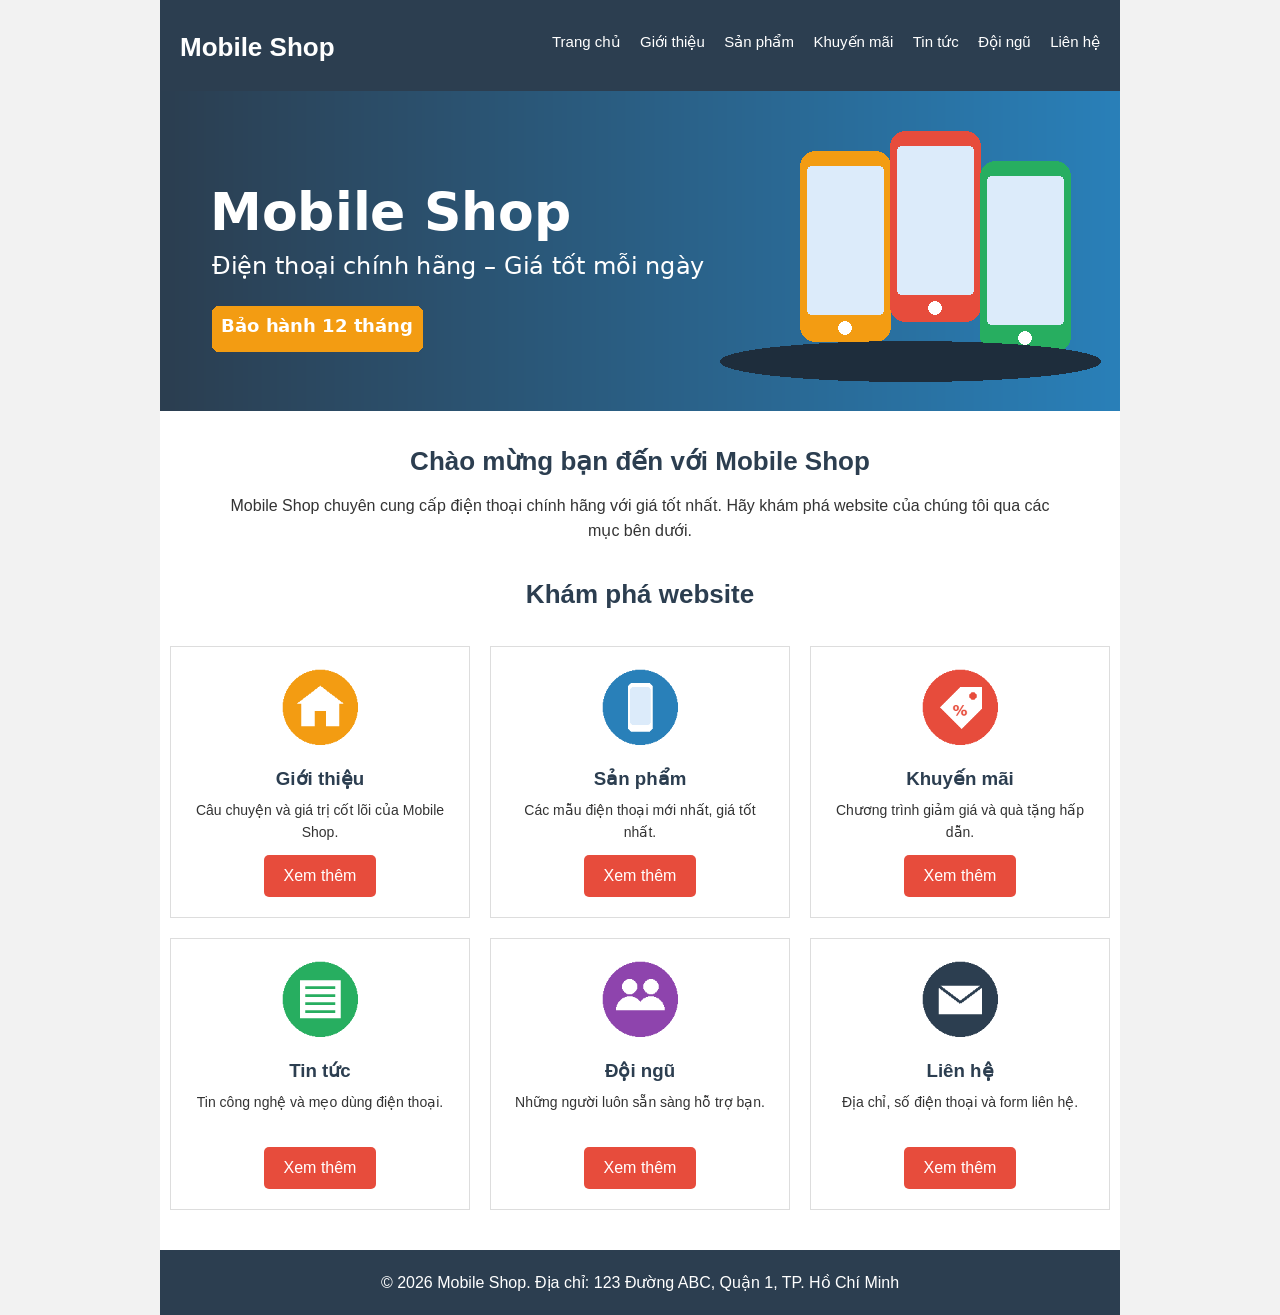
<file: index.html>
<!DOCTYPE html>
<html lang="vi">

<head>
    <meta charset="UTF-8">
    <title>Mobile Shop - Trang chủ</title>
    <link rel="stylesheet" href="css/common.css">
    <link rel="stylesheet" href="css/home.css">
</head>

<body>
    <div class="container">
        <!-- ===== HEADER (giống nhau ở mọi trang) ===== -->
        <div class="header">
            <h1 class="logo"><a href="index.html">Mobile Shop</a></h1>
            <ul class="menu">
                <li><a href="index.html">Trang chủ</a></li>
                <li><a href="gioi-thieu.html">Giới thiệu</a></li>
                <li><a href="san-pham.html">Sản phẩm</a></li>
                <li><a href="khuyen-mai.html">Khuyến mãi</a></li>
                <li><a href="tin-tuc.html">Tin tức</a></li>
                <li><a href="doi-ngu.html">Đội ngũ</a></li>
                <li><a href="lien-he.html">Liên hệ</a></li>
            </ul>
            <div class="clear"></div>
        </div>
        <!-- NỘI DUNG RIÊNG CỦA TỪNG TRANG ĐẶT Ở ĐÂY -->
        <!-- ===== BANNER ===== -->
        <div class="banner">
            <img src="images/banner.png" alt="Mobile Shop banner">
        </div>
        <!-- ===== LỜI CHÀO ===== -->
        <div class="intro">
            <h2>Chào mừng bạn đến với Mobile Shop</h2>
            <p>Mobile Shop chuyên cung cấp điện thoại chính hãng với giá tốt nhất.
                Hãy khám phá website của chúng tôi qua các mục bên dưới.</p>
        </div>
        <!-- ===== CÁC MỤC CỦA WEBSITE ===== -->
        <div class="section">
            <h2 class="section-title">Khám phá website</h2>
            <div class="card">
                <img src="images/icon-gioi-thieu.png" alt="Giới thiệu">
                <h3>Giới thiệu</h3>
                <p>Câu chuyện và giá trị cốt lõi của Mobile Shop.</p>
                <a href="gioi-thieu.html" class="btn">Xem thêm</a>
            </div>
            <div class="card">
                <img src="images/icon-san-pham.png" alt="Sản phẩm">
                <h3>Sản phẩm</h3>
                <p>Các mẫu điện thoại mới nhất, giá tốt nhất.</p>
                <a href="san-pham.html" class="btn">Xem thêm</a>
            </div>
            <div class="card">
                <img src="images/icon-khuyen-mai.png" alt="Khuyến mãi">
                <h3>Khuyến mãi</h3>
                <p>Chương trình giảm giá và quà tặng hấp dẫn.</p>
                <a href="khuyen-mai.html" class="btn">Xem thêm</a>
            </div>
            <div class="card">
                <img src="images/icon-tin-tuc.png" alt="Tin tức">
                <h3>Tin tức</h3>
                <p>Tin công nghệ và mẹo dùng điện thoại.</p>
                <a href="tin-tuc.html" class="btn">Xem thêm</a>
            </div>
            <div class="card">
                <img src="images/icon-doi-ngu.png" alt="Đội ngũ">
                <h3>Đội ngũ</h3>
                <p>Những người luôn sẵn sàng hỗ trợ bạn.</p>
                <a href="doi-ngu.html" class="btn">Xem thêm</a>
            </div>
            <div class="card">
                <img src="images/icon-lien-he.png" alt="Liên hệ">
                <h3>Liên hệ</h3>
                <p>Địa chỉ, số điện thoại và form liên hệ.</p>
                <a href="lien-he.html" class="btn">Xem thêm</a>
            </div>
            <div class="clear"></div>
        </div>

        <!-- ===== FOOTER (giống nhau ở mọi trang) ===== -->
        <div class="footer">
            <p>&copy; 2026 Mobile Shop. Địa chỉ: 123 Đường ABC, Quận 1, TP. Hồ Chí Minh
        </div>
    </div>
</body>

</html>
</file>
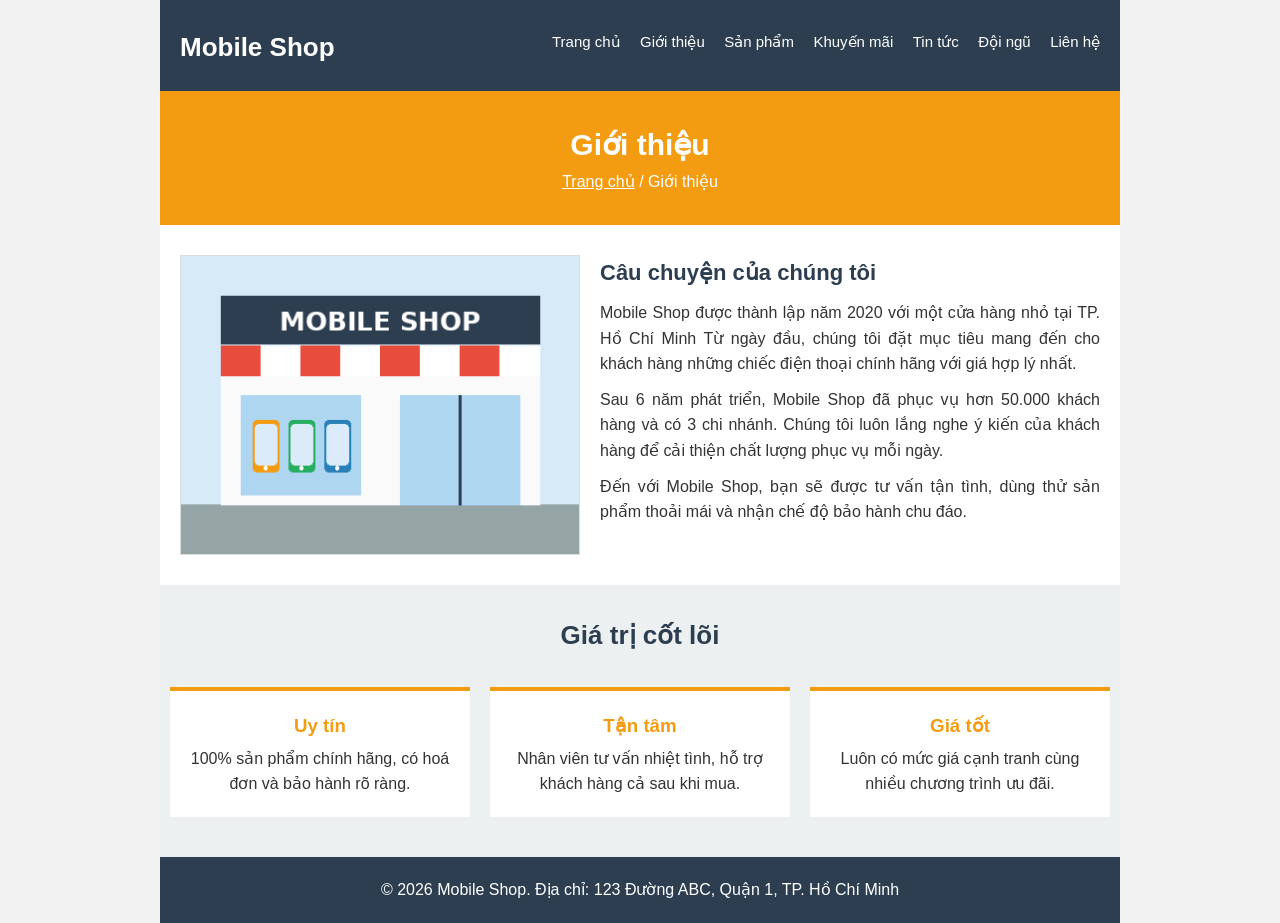
<file: gioi-thieu.html>
<!DOCTYPE html>
<html lang="vi">

<head>
    <meta charset="UTF-8">
    <title>Mobile Shop - Giới thiệu</title>
    <link rel="stylesheet" href="css/common.css">
    <link rel="stylesheet" href="css/gioi-thieu.css">
</head>

<body>
    <div class="container">
        <!-- ===== HEADER (giống nhau ở mọi trang) ===== -->
        <div class="header">
            <h1 class="logo"><a href="index.html">Mobile Shop</a></h1>
            <ul class="menu">
                <li><a href="index.html">Trang chủ</a></li>
                <li><a href="gioi-thieu.html">Giới thiệu</a></li>
                <li><a href="san-pham.html">Sản phẩm</a></li>
                <li><a href="khuyen-mai.html">Khuyến mãi</a></li>
                <li><a href="tin-tuc.html">Tin tức</a></li>
                <li><a href="doi-ngu.html">Đội ngũ</a></li>
                <li><a href="lien-he.html">Liên hệ</a></li>
            </ul>
            <div class="clear"></div>
        </div>
        <!-- NỘI DUNG RIÊNG CỦA TỪNG TRANG ĐẶT Ở ĐÂY -->
        <!-- ===== TIÊU ĐỀ TRANG ===== -->
        <div class="page-title">
            <h2>Giới thiệu</h2>
            <p><a href="index.html">Trang chủ</a> / Giới thiệu</p>
        </div>
        <!-- ===== CÂU CHUYỆN ===== -->
        <div class="section">
            <div class="about">
                <img src="images/cua-hang.png" alt="Cửa hàng Mobile Shop" class="about-img">
                <h3>Câu chuyện của chúng tôi</h3>
                <p>Mobile Shop được thành lập năm 2020 với một cửa hàng nhỏ tại TP. Hồ Chí Minh
                    Từ ngày đầu, chúng tôi đặt mục tiêu mang đến cho khách hàng những chiếc điện thoại
                    chính hãng với giá hợp lý nhất.</p>
                <p>Sau 6 năm phát triển, Mobile Shop đã phục vụ hơn 50.000 khách hàng và có 3 chi nhánh.
                    Chúng tôi luôn lắng nghe ý kiến của khách hàng để cải thiện chất lượng
                    phục vụ mỗi ngày.</p>
                <p>Đến với Mobile Shop, bạn sẽ được tư vấn tận tình, dùng thử sản phẩm thoải mái
                    và nhận chế độ bảo hành chu đáo.</p>
                <div class="clear"></div>
            </div>
        </div>
        <!-- ===== GIÁ TRỊ CỐT LÕI ===== -->
        <div class="section values">
            <h2 class="section-title">Giá trị cốt lõi</h2>
            <div class="value-box">
                <h3>Uy tín</h3>
                <p>100% sản phẩm chính hãng, có hoá đơn và bảo hành rõ ràng.</p>
            </div>
            <div class="value-box">
                <h3>Tận tâm</h3>
                <p>Nhân viên tư vấn nhiệt tình, hỗ trợ khách hàng cả sau khi mua.</p>
            </div>
            <div class="value-box">
                <h3>Giá tốt</h3>
                <p>Luôn có mức giá cạnh tranh cùng nhiều chương trình ưu đãi.</p>
            </div>
            <div class="clear"></div>
        </div>

        <!-- ===== FOOTER (giống nhau ở mọi trang) ===== -->
        <div class="footer">
            <p>&copy; 2026 Mobile Shop. Địa chỉ: 123 Đường ABC, Quận 1, TP. Hồ Chí Minh
        </div>
    </div>
</body>

</html>
</file>
<file: css/common.css>
/* ===== CSS DÙNG CHUNG CHO TẤT CẢ CÁC TRANG ===== */
/* 1. Thiết lập chung */
* {
    margin: 0;
    padding: 0;
    box-sizing: border-box;
}

body {
    font-family: Arial, sans-serif;
    background-color: #f2f2f2;
    color: #333;
    line-height: 1.6;
}

.container {
    width: 960px;
    margin: 0 auto;
    background-color: #ffffff;
}

.clear {
    clear: both;
}

/* 2. Header và menu */
.header {
    background-color: #2c3e50;
    padding: 20px;
}

.logo {
    float: left;
}

.logo a {
    color: #ffffff;
    font-size: 26px;
    text-decoration: none;
}

.menu {
    float: right;
    list-style: none;
    margin-top: 9px;
}

.menu li {
    display: inline-block;
    margin-left: 15px;
}

.menu li a {
    color: #ffffff;
    text-decoration: none;
    font-size: 15px;
}

.menu li a:hover {
    color: #f39c12;
}

/* 3. Tiêu đề trang con */
.page-title {
    background-color: #f39c12;
    color: #ffffff;
    text-align: center;
    padding: 30px 20px;
}

.page-title h2 {
    font-size: 30px;
}

.page-title a {
    color: #ffffff;
}

/* 4. Khối nội dung và tiêu đề khối */
.section {
    padding: 30px 0;
}

.section-title {
    text-align: center;
    color: #2c3e50;
    font-size: 26px;
    margin-bottom: 20px;
}

/* 5. Nút bấm dùng chung */
.btn {
    display: inline-block;
    background-color: #e74c3c;
    color: #ffffff;
    padding: 8px 20px;
    text-decoration: none;
    border-radius: 5px;
}

.btn:hover {
    background-color: #c0392b;
}

/* 6. Footer */
.footer {
    background-color: #2c3e50;
    color: #ffffff;
    text-align: center;
    padding: 20px;
}
</file>
<file: css/home.css>
/* ===== CSS RIÊNG CHO TRANG CHỦ ===== */
/* Banner */
.banner img {
    width: 100%;
    display: block;
}

/* Lời chào */
.intro {
    text-align: center;
    padding: 30px 60px 0 60px;
}

.intro h2 {
    color: #2c3e50;
    font-size: 26px;
    margin-bottom: 10px;
}

/* Thẻ giới thiệu các trang con */
.card {
    float: left;
    width: 300px;
    margin: 10px;
    border: 1px solid #dddddd;
    padding: 20px;
    text-align: center;
}

.card img {
    width: 80px;
}

.card h3 {
    color: #2c3e50;
    margin: 10px 0 5px 0;
}

.card p {
    font-size: 14px;
    height: 46px;
    margin-bottom: 10px;
}
</file>
<file: css/gioi-thieu.css>
/* ===== CSS RIÊNG CHO TRANG GIỚI THIỆU ===== */
/* Câu chuyện: ảnh bên trái, chữ chạy bên phải */
.about {
    padding: 0 20px;
}

.about-img {
    float: left;
    width: 400px;
    margin-right: 20px;
    border: 1px solid #dddddd;
}

.about h3 {
    color: #2c3e50;
    font-size: 22px;
    margin-bottom: 10px;
}

.about p {
    text-align: justify;
    margin-bottom: 10px;
}

/* Giá trị cốt lõi: 3 hộp nằm ngang */
.values {
    background-color: #ecf0f1;
}

.value-box {
    float: left;
    width: 300px;
    margin: 10px;
    padding: 20px;
    background-color: #ffffff;
    border-top: 4px solid #f39c12;
    text-align: center;
}

.value-box h3 {
    color: #f39c12;
    margin-bottom: 5px;
}
</file>
